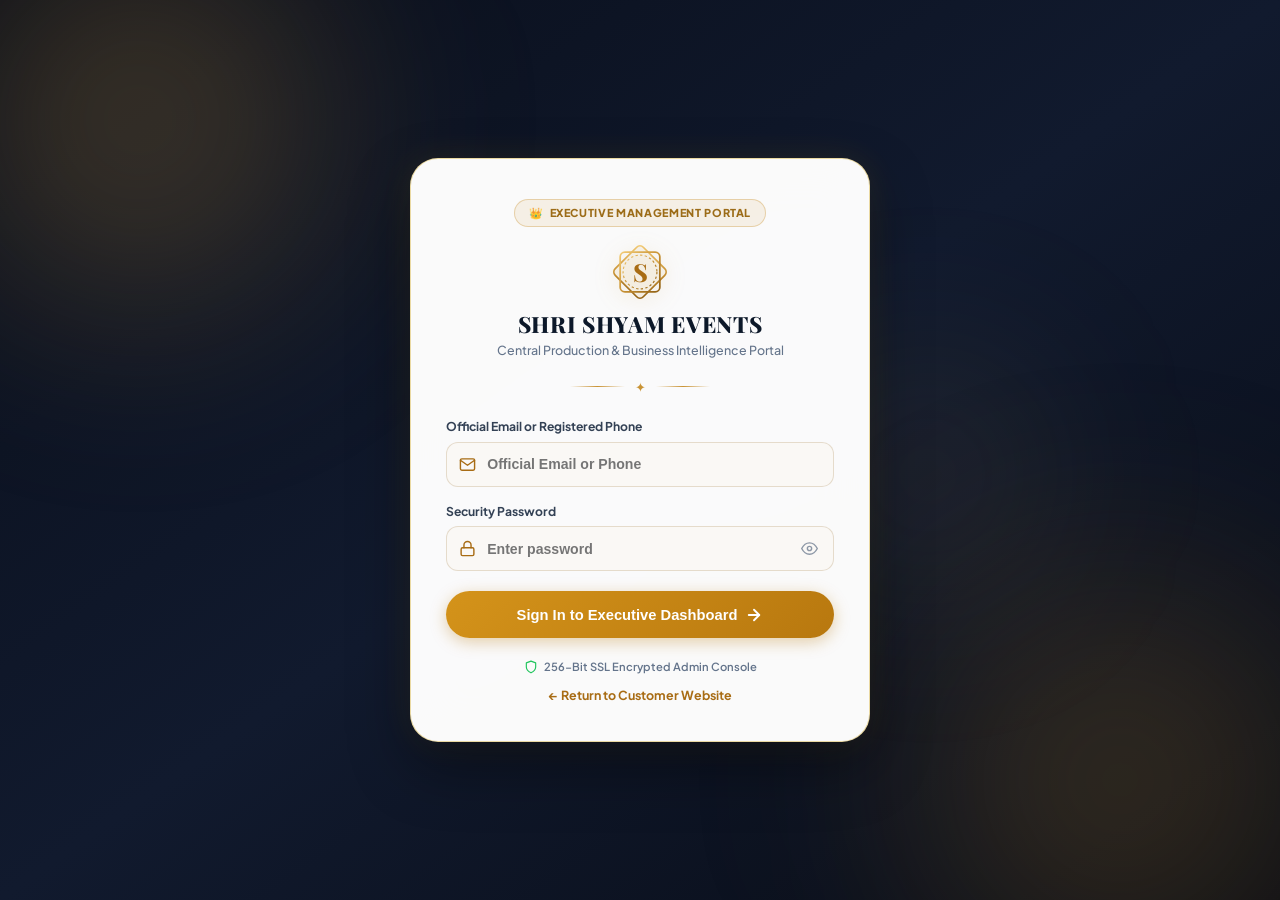
<file: admin/index.html>
<!DOCTYPE html>
<html lang="en">
<head>
  <meta charset="UTF-8">
  <meta name="viewport" content="width=device-width, initial-scale=1.0">
  <title>Redirecting to Shri Shyam Admin Portal...</title>
  <meta http-equiv="refresh" content="0; url=../admin.html">
  <script>
    window.location.replace("../admin.html");
  </script>
  <style>
    body {
      margin: 0;
      min-height: 100vh;
      display: flex;
      align-items: center;
      justify-content: center;
      background: #090d16;
      color: #d4af37;
      font-family: -apple-system, BlinkMacSystemFont, 'Segoe UI', Roboto, sans-serif;
      text-align: center;
    }
    .loader-box {
      background: rgba(255, 255, 255, 0.04);
      border: 1.5px solid rgba(212, 175, 55, 0.3);
      padding: 2rem;
      border-radius: 16px;
      box-shadow: 0 10px 30px rgba(0, 0, 0, 0.5);
    }
    .spinner {
      width: 36px;
      height: 36px;
      border: 3px solid rgba(212, 175, 55, 0.2);
      border-top-color: #d4af37;
      border-radius: 50%;
      animation: spin 0.8s linear infinite;
      margin: 0 auto 1rem;
    }
    @keyframes spin { to { transform: rotate(360deg); } }
    a { color: #fef08a; text-decoration: underline; }
  </style>
</head>
<body>
  <div class="loader-box">
    <div class="spinner"></div>
    <div style="font-weight: 800; font-size: 1.1rem; color: #ffffff;">SHRI SHYAM EVENTS</div>
    <div style="font-size: 0.82rem; margin-top: 4px; color: #d4af37;">Redirecting to Admin Portal...</div>
    <p style="font-size: 0.76rem; color: #94a3b8; margin-top: 10px;">
      If you are not redirected automatically, <a href="../admin.html">click here</a>.
    </p>
  </div>
</body>
</html>
</file>
<file: css/main.css>
/* ==========================================================================
   MAIN DESIGN SYSTEM & THEME TOKENS - EXACT LUXURY MATCH
   VibrantVows & Spark Productions - Premium Event Production
   ========================================================================== */

@import url('https://fonts.googleapis.com/css2?family=Cinzel:wght@500;600;700;800;900&family=Playfair+Display:ital,wght@0,600;0,700;0,800;1,600;1,700;1,800&family=Plus+Jakarta+Sans:wght@300;400;500;600;700;800&display=swap');

:root {
  /* Exact Color Palette from Reference Image */
  --bg-primary: #fcfbf8;
  --bg-secondary: #ffffff;
  --bg-tertiary: #f8f5ee;
  --bg-card: #ffffff;
  --bg-card-glass: rgba(255, 255, 255, 0.95);
  
  /* Luxury Gold Gradients & Accents */
  --gold-primary: #c99335;
  --gold-secondary: #dfad52;
  --gold-dark: #a2721e;
  --gold-gradient: linear-gradient(135deg, #e5b85a 0%, #c99335 50%, #ad761c 100%);
  --gold-gradient-text: linear-gradient(135deg, #d89f36 0%, #b88122 100%);
  --gold-glow: rgba(201, 147, 53, 0.22);
  --gold-border: rgba(201, 147, 53, 0.35);

  /* Deep Royal Navy & Slate for Typography */
  --navy-dark: #111d33;
  --navy-title: #0f1c30;
  --text-primary: #152035;
  --text-secondary: #4a5568;
  --text-muted: #718096;

  /* Accent Colors */
  --coral-accent: #e53e3e;
  --green-accent: #38a169;
  --blue-accent: #3182ce;

  /* Shadows & Borders */
  --border-subtle: #f0ebe1;
  --border-card: #ede5d5;
  --shadow-sm: 0 4px 15px rgba(20, 25, 40, 0.04);
  --shadow-md: 0 8px 25px rgba(20, 25, 40, 0.07);
  --shadow-lg: 0 15px 40px rgba(20, 25, 40, 0.1);
  --shadow-gold: 0 8px 25px rgba(201, 147, 53, 0.3);

  /* Typography */
  --font-serif: 'Playfair Display', Georgia, serif;
  --font-display: 'Cinzel', serif;
  --font-sans: 'Plus Jakarta Sans', -apple-system, BlinkMacSystemFont, sans-serif;

  /* Radii & Transitions */
  --radius-sm: 8px;
  --radius-md: 14px;
  --radius-lg: 24px;
  --radius-pill: 9999px;
  --transition-fast: 0.2s ease;
  --transition-normal: 0.35s ease;
}

*, *::before, *::after {
  box-sizing: border-box;
  margin: 0;
  padding: 0;
}

html {
  scroll-behavior: smooth;
  font-size: 16px;
}

body {
  font-family: var(--font-sans);
  background-color: var(--bg-primary);
  color: var(--text-primary);
  line-height: 1.6;
  min-height: 100vh;
  overflow-x: hidden;
  position: relative;
  background-image: 
    radial-gradient(circle at 5% 10%, rgba(201, 147, 53, 0.03) 0%, transparent 40%),
    radial-gradient(circle at 95% 40%, rgba(201, 147, 53, 0.02) 0%, transparent 40%);
}

/* Custom Scrollbar */
::-webkit-scrollbar {
  width: 10px;
}
::-webkit-scrollbar-track {
  background: var(--bg-tertiary);
}
::-webkit-scrollbar-thumb {
  background: #ded5c2;
  border-radius: var(--radius-pill);
  border: 2px solid var(--bg-primary);
}
::-webkit-scrollbar-thumb:hover {
  background: var(--gold-primary);
}

/* Typography Helpers */
h1, h2, h3, h4, h5, h6 {
  color: var(--navy-title);
  font-family: var(--font-serif);
  font-weight: 700;
  line-height: 1.2;
}

.gold-gradient-text {
  background: var(--gold-gradient-text);
  -webkit-background-clip: text;
  -webkit-text-fill-color: transparent;
  display: inline-block;
}

.script-gold {
  font-family: var(--font-serif);
  font-style: italic;
  font-weight: 700;
  background: var(--gold-gradient-text);
  -webkit-background-clip: text;
  -webkit-text-fill-color: transparent;
  display: inline-block;
}

/* Container */
.container {
  width: 100%;
  max-width: 1340px;
  margin-left: auto;
  margin-right: auto;
  padding-left: 2rem;
  padding-right: 2rem;
}

/* Luxury Buttons */
.btn {
  display: inline-flex;
  align-items: center;
  justify-content: center;
  gap: 0.6rem;
  font-family: var(--font-sans);
  font-weight: 700;
  font-size: 0.95rem;
  padding: 0.8rem 1.8rem;
  border-radius: var(--radius-pill);
  border: none;
  cursor: pointer;
  text-decoration: none;
  transition: all var(--transition-normal);
  white-space: nowrap;
}

.btn-gold {
  background: var(--gold-gradient);
  color: #ffffff;
  box-shadow: 0 4px 18px rgba(201, 147, 53, 0.35);
}
.btn-gold:hover {
  transform: translateY(-2px);
  box-shadow: 0 8px 25px rgba(201, 147, 53, 0.5);
  color: #ffffff;
}

.btn-secondary {
  background: #ffffff;
  color: var(--navy-title);
  border: 1px solid var(--border-card);
  box-shadow: 0 2px 10px rgba(0, 0, 0, 0.04);
}
.btn-secondary:hover {
  background: var(--bg-tertiary);
  border-color: var(--gold-primary);
  color: var(--gold-dark);
  transform: translateY(-2px);
  box-shadow: var(--shadow-md);
}

.btn-outline-gold {
  background: transparent;
  color: var(--gold-dark);
  border: 1.5px solid var(--gold-primary);
}
.btn-outline-gold:hover {
  background: rgba(201, 147, 53, 0.1);
  transform: translateY(-2px);
}

.btn-sm {
  padding: 0.55rem 1.25rem;
  font-size: 0.85rem;
}

.btn-lg {
  padding: 0.95rem 2.2rem;
  font-size: 1.05rem;
}

/* Badge / Chips */
.badge {
  display: inline-flex;
  align-items: center;
  gap: 0.4rem;
  padding: 0.35rem 0.85rem;
  border-radius: var(--radius-pill);
  font-size: 0.75rem;
  font-weight: 700;
  letter-spacing: 0.04em;
  text-transform: uppercase;
}

.badge-gold {
  background: rgba(201, 147, 53, 0.12);
  color: var(--gold-dark);
  border: 1px solid var(--gold-border);
}

/* Floating Mode Switcher Button */
.mode-switcher-fab {
  position: fixed;
  bottom: 24px;
  left: 24px;
  z-index: 999;
  display: flex;
  align-items: center;
  gap: 8px;
  padding: 10px 20px;
  background: #ffffff;
  border: 1.5px solid var(--gold-primary);
  border-radius: var(--radius-pill);
  box-shadow: 0 10px 30px rgba(0, 0, 0, 0.1), 0 0 15px var(--gold-glow);
  color: var(--navy-title);
  font-size: 0.88rem;
  font-weight: 700;
  cursor: pointer;
  transition: all var(--transition-normal);
}
.mode-switcher-fab:hover {
  transform: translateY(-3px) scale(1.03);
  background: var(--gold-gradient);
  color: #ffffff;
}
.mode-switcher-fab svg {
  color: var(--gold-primary);
}
.mode-switcher-fab:hover svg {
  color: #ffffff;
}

/* Toast Notifications */
#toast-container {
  position: fixed;
  top: 24px;
  right: 24px;
  z-index: 10000;
  display: flex;
  flex-direction: column;
  gap: 12px;
  max-width: 380px;
  pointer-events: none;
}

.toast {
  pointer-events: auto;
  display: flex;
  align-items: flex-start;
  gap: 12px;
  padding: 14px 18px;
  background: #ffffff;
  border-radius: var(--radius-md);
  border-left: 4px solid var(--gold-primary);
  border-top: 1px solid var(--border-subtle);
  border-right: 1px solid var(--border-subtle);
  border-bottom: 1px solid var(--border-subtle);
  box-shadow: 0 12px 35px rgba(0, 0, 0, 0.14);
  color: var(--text-primary);
  animation: slideInToast 0.35s cubic-bezier(0.16, 1, 0.3, 1) forwards;
  transition: all var(--transition-fast);
}
.toast.toast-success { border-left-color: #059669; }
.toast.toast-error { border-left-color: #e03144; }
.toast.toast-info { border-left-color: #2563eb; }
.toast.hiding { opacity: 0; transform: translateX(100%); }

@keyframes slideInToast {
  from { opacity: 0; transform: translateX(50px); }
  to { opacity: 1; transform: translateX(0); }
}

/* Modals */
.modal-overlay {
  position: fixed;
  inset: 0;
  background: rgba(15, 23, 42, 0.65);
  backdrop-filter: blur(10px);
  z-index: 9000;
  display: flex;
  align-items: center;
  justify-content: center;
  padding: 1.5rem;
  opacity: 0;
  visibility: hidden;
  transition: all var(--transition-normal);
}
.modal-overlay.active {
  opacity: 1;
  visibility: visible;
}

.modal-content {
  background: #ffffff;
  border: 1px solid var(--gold-border);
  border-radius: var(--radius-lg);
  max-width: 600px;
  width: 100%;
  max-height: 90vh;
  overflow-y: auto;
  padding: 2.2rem;
  box-shadow: 0 25px 60px rgba(0, 0, 0, 0.25);
  position: relative;
  transform: scale(0.95) translateY(20px);
  transition: all var(--transition-normal);
}
.modal-overlay.active .modal-content {
  transform: scale(1) translateY(0);
}

.modal-close-btn {
  position: absolute;
  top: 18px;
  right: 18px;
  background: rgba(0, 0, 0, 0.05);
  border: none;
  color: var(--text-muted);
  width: 36px;
  height: 36px;
  border-radius: var(--radius-pill);
  display: flex;
  align-items: center;
  justify-content: center;
  cursor: pointer;
  transition: all var(--transition-fast);
}
.modal-close-btn:hover {
  background: rgba(0, 0, 0, 0.12);
  color: #000;
}

/* Floating WhatsApp Button */
.whatsapp-float {
  position: fixed;
  bottom: 24px;
  right: 24px;
  z-index: 999;
  background: #25d366;
  color: white;
  width: 56px;
  height: 56px;
  border-radius: var(--radius-pill);
  display: flex;
  align-items: center;
  justify-content: center;
  box-shadow: 0 8px 25px rgba(37, 211, 102, 0.4);
  text-decoration: none;
  transition: all var(--transition-normal);
}
.whatsapp-float:hover {
  transform: scale(1.1) translateY(-3px);
  box-shadow: 0 12px 30px rgba(37, 211, 102, 0.55);
}
.whatsapp-float svg {
  width: 30px;
  height: 30px;
  fill: currentColor;
}
</file>
<file: css/admin.css>
/* ==========================================================================
   ADMIN DASHBOARD STYLES - ROYAL LUXURY THEME
   Shri Shyam Events & Spark Productions - Production & CRM Portal
   ========================================================================== */

.admin-layout {
  display: flex;
  min-height: 100vh;
  background: #fbf9f4;
  color: #1e2638;
}

/* ==========================================================================
   1. ADMIN SIDEBAR
   ========================================================================== */
/* ==========================================================================
   1. ADMIN SIDEBAR (MIDNIGHT OBSIDIAN & GOLD LUXURY THEME)
   ========================================================================== */
.admin-sidebar {
  width: 270px;
  background: linear-gradient(180deg, #090d16 0%, #0e1526 50%, #111a2e 100%);
  border-right: 1.5px solid rgba(212, 175, 55, 0.22);
  display: flex;
  flex-direction: column;
  position: fixed;
  top: 0;
  bottom: 0;
  left: 0;
  z-index: 100;
  box-shadow: 6px 0 30px rgba(0, 0, 0, 0.3);
  transition: transform var(--transition-normal);
}

.admin-sidebar-header {
  height: 72px;
  padding: 0 1.25rem;
  display: flex;
  align-items: center;
  justify-content: space-between;
  border-bottom: 1.5px solid rgba(212, 175, 55, 0.18);
  background: rgba(9, 13, 22, 0.95);
  backdrop-filter: blur(10px);
}

.admin-brand-link {
  display: flex;
  align-items: center;
  gap: 10px;
  text-decoration: none;
}

.admin-brand-icon {
  width: 40px;
  height: 40px;
  border-radius: 50%;
  background: linear-gradient(135deg, #1f180d 0%, #140f06 100%);
  border: 1.5px solid #d4af37;
  display: flex;
  align-items: center;
  justify-content: center;
  color: #f59e0b;
  font-family: var(--font-serif);
  font-size: 1.15rem;
  font-weight: 800;
  box-shadow: 0 0 14px rgba(212, 175, 55, 0.3);
  flex-shrink: 0;
}

.admin-brand-title {
  font-family: var(--font-serif);
  font-size: 1.05rem;
  font-weight: 800;
  color: #ffffff;
  line-height: 1.1;
  letter-spacing: 0.04em;
}

.admin-brand-sub {
  font-size: 0.65rem;
  font-weight: 800;
  color: #d4af37;
  letter-spacing: 0.14em;
  text-transform: uppercase;
  margin-top: 1px;
}

.admin-sidebar-close-btn {
  color: #d4af37 !important;
}

.admin-nav {
  padding: 1.25rem 0.85rem;
  display: flex;
  flex-direction: column;
  gap: 0.4rem;
  flex-grow: 1;
}

.admin-nav-item {
  display: flex;
  align-items: center;
  gap: 12px;
  padding: 10px 14px;
  border-radius: 12px;
  color: #94a3b8;
  text-decoration: none;
  font-weight: 700;
  font-size: 0.88rem;
  transition: all 0.22s cubic-bezier(0.16, 1, 0.3, 1);
  cursor: pointer;
  border: 1px solid transparent;
  position: relative;
}

.admin-nav-item svg {
  width: 18px;
  height: 18px;
  flex-shrink: 0;
  color: #64748b;
  transition: color 0.2s ease, transform 0.2s ease;
}

.admin-nav-item:hover {
  background: rgba(255, 255, 255, 0.06);
  color: #ffffff;
  transform: translateX(3px);
}

.admin-nav-item:hover svg {
  color: #f59e0b;
  transform: scale(1.08);
}

.admin-nav-item.active {
  background: linear-gradient(135deg, rgba(212, 175, 55, 0.22) 0%, rgba(184, 134, 11, 0.08) 100%);
  color: #fef08a;
  border-color: rgba(212, 175, 55, 0.5);
  box-shadow: 0 4px 18px rgba(0, 0, 0, 0.35), inset 0 0 12px rgba(212, 175, 55, 0.08);
  font-weight: 800;
}

.admin-nav-item.active::before {
  content: '';
  position: absolute;
  left: 0;
  top: 8px;
  bottom: 8px;
  width: 3.5px;
  background: linear-gradient(180deg, #d4af37 0%, #b8860b 100%);
  border-radius: 0 4px 4px 0;
  box-shadow: 0 0 8px #d4af37;
}

.admin-nav-item.active svg {
  color: #d4af37;
  filter: drop-shadow(0 0 6px rgba(212, 175, 55, 0.6));
}

.admin-nav-item .badge-count {
  margin-left: auto;
  background: linear-gradient(135deg, #ef4444 0%, #dc2626 100%);
  color: #ffffff;
  font-size: 0.7rem;
  font-weight: 800;
  padding: 1px 7px;
  border-radius: 999px;
  box-shadow: 0 0 8px rgba(239, 68, 68, 0.5);
}

.admin-sidebar-footer {
  padding: 1rem 1.1rem;
  border-top: 1.5px solid rgba(212, 175, 55, 0.18);
  background: rgba(9, 13, 22, 0.95);
  backdrop-filter: blur(10px);
}

.admin-user-card {
  display: flex;
  align-items: center;
  gap: 10px;
  background: rgba(255, 255, 255, 0.04);
  border: 1px solid rgba(255, 255, 255, 0.08);
  border-radius: 12px;
  padding: 8px 10px;
  transition: all 0.2s ease;
}

.admin-user-card:hover {
  background: rgba(255, 255, 255, 0.08);
  border-color: rgba(212, 175, 55, 0.4);
}

.admin-avatar {
  width: 36px;
  height: 36px;
  border-radius: 50%;
  background: linear-gradient(135deg, #d3a046 0%, #be842c 50%, #a46d1b 100%);
  color: #ffffff;
  font-weight: 800;
  display: flex;
  align-items: center;
  justify-content: center;
  font-size: 0.85rem;
  box-shadow: 0 0 10px rgba(212, 175, 55, 0.35);
  border: 1.5px solid #d4af37;
  flex-shrink: 0;
}

.admin-user-info {
  display: flex;
  flex-direction: column;
  overflow: hidden;
}

.admin-user-name {
  font-size: 0.86rem;
  font-weight: 800;
  color: #ffffff;
  white-space: nowrap;
  text-overflow: ellipsis;
  overflow: hidden;
}

.admin-user-role {
  font-size: 0.7rem;
  color: #d4af37;
  font-weight: 700;
  display: flex;
  align-items: center;
  gap: 4px;
}

.admin-user-role::before {
  content: '';
  width: 5px;
  height: 5px;
  border-radius: 50%;
  background: #10b981;
  box-shadow: 0 0 6px #10b981;
  display: inline-block;
}

.admin-sidebar-footer .btn-secondary {
  background: rgba(255, 255, 255, 0.06) !important;
  color: #e2e8f0 !important;
  border: 1px solid rgba(255, 255, 255, 0.12) !important;
}

.admin-sidebar-footer .btn-secondary:hover {
  background: rgba(212, 175, 55, 0.2) !important;
  color: #fef08a !important;
  border-color: rgba(212, 175, 55, 0.5) !important;
}

.admin-sidebar-footer #admin-logout-btn {
  background: rgba(239, 68, 68, 0.1) !important;
  color: #f87171 !important;
  border-color: rgba(239, 68, 68, 0.3) !important;
}

.admin-sidebar-footer #admin-logout-btn:hover {
  background: #ef4444 !important;
  color: #ffffff !important;
  border-color: #ef4444 !important;
}

/* ==========================================================================
   2. ADMIN TOPBAR & MAIN CONTENT
   ========================================================================== */
.admin-main {
  margin-left: 270px;
  flex-grow: 1;
  display: flex;
  flex-direction: column;
  min-height: 100vh;
  background: #fbf9f4;
}

.admin-topbar {
  height: 72px;
  padding: 0 2rem;
  background: rgba(255, 255, 255, 0.95);
  backdrop-filter: blur(20px);
  -webkit-backdrop-filter: blur(20px);
  border-bottom: 1.5px solid rgba(228, 218, 202, 0.85);
  display: flex;
  align-items: center;
  justify-content: space-between;
  position: sticky;
  top: 0;
  z-index: 90;
  box-shadow: 0 4px 20px rgba(180, 140, 90, 0.05);
}

.admin-topbar-title-wrap {
  display: flex;
  flex-direction: column;
  gap: 2px;
}

.admin-topbar-title {
  font-family: var(--font-serif);
  font-size: 1.35rem;
  font-weight: 800;
  color: #1e2638;
  letter-spacing: -0.015em;
  margin: 0;
}

.admin-topbar-subtitle {
  font-size: 0.76rem;
  color: #64748b;
  display: flex;
  align-items: center;
  gap: 8px;
  font-weight: 600;
}

.admin-live-pulse {
  display: inline-flex;
  align-items: center;
  gap: 5px;
  font-size: 0.7rem;
  font-weight: 800;
  color: #047857;
  background: #ecfdf5;
  border: 1.2px solid #a7f3d0;
  padding: 2px 8px;
  border-radius: 999px;
  box-shadow: 0 1px 4px rgba(16, 185, 129, 0.12);
}

.admin-live-pulse::before {
  content: '';
  width: 6px;
  height: 6px;
  border-radius: 50%;
  background: #10b981;
  box-shadow: 0 0 6px #10b981;
  animation: livePulseAnim 1.8s infinite;
}

@keyframes livePulseAnim {
  0% { transform: scale(0.95); opacity: 0.8; }
  50% { transform: scale(1.3); opacity: 1; }
  100% { transform: scale(0.95); opacity: 0.8; }
}

.admin-topbar-actions {
  display: flex;
  align-items: center;
  gap: 10px;
}

.topbar-role-pill {
  font-size: 0.74rem;
  font-weight: 800;
  color: #8c6016;
  background: #fdfbf7;
  border: 1.2px solid rgba(212, 175, 55, 0.4);
  padding: 5px 12px;
  border-radius: 999px;
  box-shadow: 0 1px 4px rgba(212, 175, 55, 0.12);
  display: inline-flex;
  align-items: center;
  gap: 5px;
}

.btn-back-site {
  display: inline-flex;
  align-items: center;
  gap: 6px;
  padding: 6px 14px;
  border-radius: 999px;
  font-size: 0.78rem;
  font-weight: 800;
  text-decoration: none;
  background: #ffffff;
  border: 1.2px solid rgba(212, 175, 55, 0.5);
  color: #8c6016;
  box-shadow: 0 2px 8px rgba(212, 175, 55, 0.12);
  transition: all 0.22s cubic-bezier(0.16, 1, 0.3, 1);
}

.btn-back-site:hover {
  background: linear-gradient(135deg, #d4af37 0%, #b8860b 100%);
  color: #ffffff;
  border-color: #b8860b;
  transform: translateY(-1px);
  box-shadow: 0 4px 14px rgba(212, 175, 55, 0.3);
}

.admin-content-body {
  padding: 1.2rem 2rem 1.6rem;
  flex-grow: 1;
}

/* ==========================================================================
   3. STAT KPI CARDS (BALANCED LUXURY HORIZONTAL CAPSULES)
   ========================================================================== */
.stats-grid {
  display: grid;
  grid-template-columns: repeat(4, minmax(0, 1fr));
  gap: 1.1rem;
  margin-bottom: 1.35rem;
  width: 100%;
}

.stat-card {
  border-radius: 15px;
  padding: 0.9rem 1.25rem;
  display: flex;
  flex-direction: row;
  align-items: center;
  gap: 14px;
  height: 84px;
  transition: all 0.25s cubic-bezier(0.16, 1, 0.3, 1);
  position: relative;
  overflow: hidden;
  border: 1.5px solid transparent;
  min-width: 0;
}

.stat-card::before {
  content: '';
  position: absolute;
  top: 0;
  left: 0;
  bottom: 0;
  width: 4px;
  opacity: 0.9;
  transition: width 0.25s ease;
}

.stat-card:hover {
  transform: translateY(-3px);
}

.stat-card:hover::before {
  width: 6px;
}

/* Card 1: Royal Blue Inquiries */
.stat-card.card-blue {
  background: linear-gradient(145deg, #ffffff 0%, #f4f8ff 100%);
  border-color: rgba(191, 219, 254, 0.85);
  box-shadow: 0 4px 16px rgba(37, 99, 235, 0.05);
}
.stat-card.card-blue::before {
  background: linear-gradient(180deg, #3b82f6 0%, #2563eb 100%);
}
.stat-card.card-blue:hover {
  border-color: #60a5fa;
  box-shadow: 0 8px 22px rgba(37, 99, 235, 0.12);
}

/* Card 2: Warm Amber Fire / Leads */
.stat-card.card-gold {
  background: linear-gradient(145deg, #ffffff 0%, #fffdf5 100%);
  border-color: rgba(254, 215, 170, 0.85);
  box-shadow: 0 4px 16px rgba(245, 158, 11, 0.05);
}
.stat-card.card-gold::before {
  background: linear-gradient(180deg, #f59e0b 0%, #d97706 100%);
}
.stat-card.card-gold:hover {
  border-color: #fbbf24;
  box-shadow: 0 8px 22px rgba(245, 158, 11, 0.12);
}

/* Card 3: Emerald Confirmed Bookings */
.stat-card.card-green {
  background: linear-gradient(145deg, #ffffff 0%, #f3fcf8 100%);
  border-color: rgba(167, 243, 208, 0.85);
  box-shadow: 0 4px 16px rgba(5, 150, 105, 0.05);
}
.stat-card.card-green::before {
  background: linear-gradient(180deg, #10b981 0%, #059669 100%);
}
.stat-card.card-green:hover {
  border-color: #34d399;
  box-shadow: 0 8px 22px rgba(5, 150, 105, 0.12);
}

/* Card 4: Purple Portfolio CMS */
.stat-card.card-purple {
  background: linear-gradient(145deg, #ffffff 0%, #fbf7ff 100%);
  border-color: rgba(233, 213, 255, 0.85);
  box-shadow: 0 4px 16px rgba(147, 51, 234, 0.05);
}
.stat-card.card-purple::before {
  background: linear-gradient(180deg, #a855f7 0%, #7e22ce 100%);
}
.stat-card.card-purple:hover {
  border-color: #c084fc;
  box-shadow: 0 8px 22px rgba(147, 51, 234, 0.12);
}

/* Stat Card Icon */
.stat-card-icon {
  width: 48px;
  height: 48px;
  border-radius: 14px;
  display: flex;
  align-items: center;
  justify-content: center;
  flex-shrink: 0;
  transition: transform 0.25s ease;
}

.stat-card:hover .stat-card-icon {
  transform: scale(1.08);
}

.stat-card-icon.blue {
  background: linear-gradient(135deg, #eff6ff 0%, #dbeafe 100%);
  color: #1d4ed8;
  border: 1px solid #bfdbfe;
  box-shadow: 0 3px 8px rgba(37, 99, 235, 0.1);
}

.stat-card-icon.gold {
  background: linear-gradient(135deg, #fefce8 0%, #fef08a 100%);
  color: #b45309;
  border: 1px solid #fde047;
  box-shadow: 0 3px 8px rgba(245, 158, 11, 0.1);
}

.stat-card-icon.green {
  background: linear-gradient(135deg, #ecfdf5 0%, #d1fae5 100%);
  color: #047857;
  border: 1px solid #a7f3d0;
  box-shadow: 0 3px 8px rgba(5, 150, 105, 0.1);
}

.stat-card-icon.purple {
  background: linear-gradient(135deg, #faf5ff 0%, #f3e8ff 100%);
  color: #7e22ce;
  border: 1px solid #e9d5ff;
  box-shadow: 0 3px 8px rgba(147, 51, 234, 0.1);
}

.stat-card-icon svg {
  width: 24px;
  height: 24px;
}

/* Stat Card Content (Number + Label) */
.stat-card-content {
  display: flex;
  flex-direction: column;
  justify-content: center;
  flex-grow: 1;
  min-width: 0;
}

.stat-card-value {
  font-family: 'Plus Jakarta Sans', -apple-system, BlinkMacSystemFont, sans-serif;
  font-size: 2rem;
  font-weight: 900;
  line-height: 1;
  letter-spacing: -0.02em;
}

.stat-card.card-blue .stat-card-value { color: #1e3a8a; }
.stat-card.card-gold .stat-card-value { color: #b45309; }
.stat-card.card-green .stat-card-value { color: #047857; }
.stat-card.card-purple .stat-card-value { color: #581c87; }

.stat-card-label {
  font-size: 0.8rem;
  color: #55657a;
  font-weight: 700;
  margin-top: 4px;
  letter-spacing: 0.03em;
  text-transform: uppercase;
  white-space: nowrap;
  overflow: hidden;
  text-overflow: ellipsis;
}

/* Trend Pill Badges */
.stat-trend-pill {
  display: inline-flex;
  align-items: center;
  gap: 5px;
  font-size: 0.76rem;
  font-weight: 800;
  padding: 4px 10px;
  border-radius: 999px;
  letter-spacing: 0.02em;
  flex-shrink: 0;
  margin-left: auto;
}

.stat-trend-pill.blue {
  background: #eff6ff;
  color: #1d4ed8;
  border: 1px solid #bfdbfe;
}

.stat-trend-pill.gold {
  background: #fffbeb;
  color: #b45309;
  border: 1px solid #fde68a;
}

.stat-trend-pill.green {
  background: #ecfdf5;
  color: #047857;
  border: 1px solid #a7f3d0;
}

.stat-trend-pill.purple {
  background: #faf5ff;
  color: #7e22ce;
  border: 1px solid #e9d5ff;
}

/* ==========================================================================
   4. DASHBOARD 2-COLUMN PANELS & TABLES
   ========================================================================== */
.dashboard-grid-2col {
  display: grid;
  grid-template-columns: minmax(0, 1.55fr) minmax(0, 1fr);
  gap: 1.35rem;
  width: 100%;
  max-width: 100%;
  align-items: stretch;
}

.panel-card {
  background: #ffffff;
  border: 1.5px solid rgba(225, 208, 185, 0.85);
  border-radius: 18px;
  padding: 1.4rem 1.6rem;
  box-shadow: 0 4px 20px rgba(180, 140, 90, 0.05);
  transition: all 0.25s ease;
  min-width: 0;
  display: flex;
  flex-direction: column;
  min-height: 480px;
}

.panel-header {
  display: flex;
  align-items: center;
  justify-content: space-between;
  margin-bottom: 1.1rem;
  padding-bottom: 0.85rem;
  border-bottom: 1.5px solid rgba(230, 214, 192, 0.6);
}

.panel-title {
  font-family: var(--font-serif);
  font-size: 1.18rem;
  font-weight: 800;
  color: #1e2638;
  display: flex;
  align-items: center;
  gap: 8px;
  white-space: nowrap;
}

/* Luxury Data Table Container (100% Width Fit - Absolutely Zero Scroll) */
.data-table-container {
  width: 100%;
  max-width: 100%;
  overflow: hidden;
  border: 1.5px solid rgba(230, 214, 192, 0.7);
  border-radius: 14px;
  background: #ffffff;
  flex-grow: 1;
}

.data-table {
  width: 100%;
  border-collapse: collapse;
  text-align: left;
  font-size: 0.84rem;
  table-layout: fixed;
}

.data-table th {
  background: linear-gradient(180deg, #fdfbf8 0%, #f6f1e5 100%);
  padding: 12px 10px;
  color: #8c6016;
  font-weight: 800;
  text-transform: uppercase;
  font-size: 0.72rem;
  letter-spacing: 0.05em;
  border-bottom: 1.5px solid rgba(212, 175, 55, 0.4);
}

.data-table th:nth-child(1),
.data-table td:nth-child(1) {
  width: 28%;
}

.data-table th:nth-child(2),
.data-table td:nth-child(2) {
  width: 24%;
}

.data-table th:nth-child(3),
.data-table td:nth-child(3) {
  width: 18%;
}

.data-table th:nth-child(4),
.data-table td:nth-child(4) {
  width: 14%;
}

.data-table th:nth-child(5),
.data-table td:nth-child(5) {
  width: 16%;
  text-align: right;
}

.data-table td {
  padding: 14px 10px;
  border-bottom: 1px solid rgba(230, 214, 192, 0.4);
  color: #475569;
  vertical-align: middle;
}

.data-table td .phone-subline {
  white-space: nowrap;
}

.data-table tr:last-child td {
  border-bottom: none;
}

.data-table tr {
  transition: all 0.2s ease;
}

.data-table tr:hover td {
  background: linear-gradient(90deg, #fcfaf4 0%, #ffffff 100%);
}

/* Status Badges */
.badge-status-new,
.badge-status-contacted,
.badge-status-booked,
.badge-status-closed {
  display: inline-flex;
  align-items: center;
  gap: 4px;
  padding: 2px 8px;
  border-radius: 999px;
  font-size: 0.72rem;
  font-weight: 800;
  white-space: nowrap;
}

.badge-status-new {
  background: #eff6ff;
  color: #1d4ed8;
  border: 1px solid #bfdbfe;
}
.badge-status-new::before {
  content: '';
  width: 5px;
  height: 5px;
  border-radius: 50%;
  background: #2563eb;
  box-shadow: 0 0 4px rgba(37, 99, 235, 0.5);
}

.badge-status-contacted {
  background: #fffbeb;
  color: #b45309;
  border: 1px solid #fde68a;
}
.badge-status-contacted::before {
  content: '';
  width: 5px;
  height: 5px;
  border-radius: 50%;
  background: #f59e0b;
  box-shadow: 0 0 4px rgba(245, 158, 11, 0.5);
}

.badge-status-booked {
  background: #ecfdf5;
  color: #047857;
  border: 1px solid #a7f3d0;
}
.badge-status-booked::before {
  content: '';
  width: 5px;
  height: 5px;
  border-radius: 50%;
  background: #10b981;
  box-shadow: 0 0 4px rgba(16, 185, 129, 0.5);
}

.badge-status-closed {
  background: #f1f5f9;
  color: #475569;
  border: 1px solid #cbd5e1;
}
.badge-status-closed::before {
  content: '';
  width: 5px;
  height: 5px;
  border-radius: 50%;
  background: #94a3b8;
}

/* Manage Button in Table */
.btn-table-manage {
  display: inline-flex;
  align-items: center;
  gap: 3px;
  padding: 4px 10px;
  border-radius: 18px;
  font-size: 0.74rem;
  font-weight: 800;
  text-decoration: none;
  background: #ffffff;
  border: 1.5px solid rgba(212, 175, 55, 0.6);
  color: #8c6016;
  cursor: pointer;
  white-space: nowrap;
  transition: all 0.2s ease;
  box-shadow: 0 2px 5px rgba(180, 140, 90, 0.05);
}

.btn-table-manage:hover {
  background: linear-gradient(135deg, #d3a046 0%, #be842c 100%);
  color: #ffffff;
  border-color: #be842c;
  transform: translateY(-1px);
  box-shadow: 0 3px 8px rgba(190, 132, 44, 0.22);
}

/* ==========================================================================
   EXECUTIVE INQUIRY CARDS GRID (LAPTOP & MOBILE ULTRA-COMPACT DESIGN)
   ========================================================================== */
#all-inquiries-container {
  max-height: calc(100vh - 190px);
  overflow-y: auto;
  overflow-x: hidden;
  padding: 2px 6px 1rem 2px;
  scrollbar-width: thin;
  scrollbar-color: rgba(212, 175, 55, 0.45) transparent;
}

#all-inquiries-container::-webkit-scrollbar {
  width: 5px;
}

#all-inquiries-container::-webkit-scrollbar-track {
  background: rgba(212, 175, 55, 0.03);
  border-radius: 999px;
}

#all-inquiries-container::-webkit-scrollbar-thumb {
  background: linear-gradient(180deg, #d4af37 0%, #b8860b 100%);
  border-radius: 999px;
}

#all-inquiries-container::-webkit-scrollbar-thumb:hover {
  background: #9c7128;
}

.inquiries-cards-grid {
  display: grid;
  grid-template-columns: repeat(auto-fill, minmax(360px, 1fr));
  gap: 1rem;
}

.inquiry-card {
  background: #ffffff;
  border: 1.4px solid rgba(228, 218, 202, 0.85);
  border-radius: 16px;
  padding: 1.1rem 1.2rem;
  box-shadow: 0 4px 16px rgba(15, 22, 36, 0.04);
  display: flex;
  flex-direction: column;
  gap: 0.75rem;
  transition: all 0.25s cubic-bezier(0.16, 1, 0.3, 1);
  position: relative;
  overflow: hidden;
}

.inquiry-card::before {
  content: '';
  position: absolute;
  top: 0;
  left: 0;
  right: 0;
  height: 3.5px;
  background: linear-gradient(90deg, #d4af37, #b8860b);
  opacity: 0.85;
  transition: opacity 0.2s ease;
}

.inquiry-card:hover {
  transform: translateY(-2px);
  box-shadow: 0 10px 26px rgba(180, 140, 90, 0.12);
  border-color: rgba(212, 175, 55, 0.55);
}

.inquiry-card-header {
  display: flex;
  align-items: center;
  justify-content: space-between;
  gap: 8px;
}

.inquiry-id-badge {
  font-family: monospace;
  font-weight: 800;
  color: #8c6016;
  background: #fdfbf7;
  border: 1.2px solid rgba(212, 175, 55, 0.35);
  padding: 3px 8px;
  border-radius: 6px;
  font-size: 0.78rem;
  letter-spacing: 0.5px;
}

/* Custom Executive Status Dropdown Pill & Floating Menu */
.custom-status-pill-wrap {
  position: relative;
  display: inline-block;
}

.custom-status-badge {
  display: inline-flex;
  align-items: center;
  gap: 7px;
  padding: 5px 12px;
  border-radius: 999px;
  font-size: 0.76rem;
  font-weight: 800;
  cursor: pointer;
  border: 1.5px solid transparent;
  background: #ffffff;
  transition: all 0.2s cubic-bezier(0.16, 1, 0.3, 1);
  box-shadow: 0 2px 6px rgba(15, 22, 36, 0.04);
}

.custom-status-badge:hover {
  transform: translateY(-1px);
  box-shadow: 0 4px 12px rgba(15, 22, 36, 0.08);
}

.custom-status-badge .status-dot {
  width: 7px;
  height: 7px;
  border-radius: 50%;
  flex-shrink: 0;
}

.custom-status-badge .status-chevron {
  opacity: 0.7;
  transition: transform 0.2s ease;
}

/* Badge Color Themes */
.custom-status-badge.status-New {
  background: #eff6ff !important;
  color: #1d4ed8 !important;
  border-color: #bfdbfe !important;
}
.custom-status-badge.status-New .status-dot {
  background: #2563eb;
  box-shadow: 0 0 6px rgba(37, 99, 235, 0.6);
}

.custom-status-badge.status-Contacted {
  background: #fffbeb !important;
  color: #b45309 !important;
  border-color: #fde68a !important;
}
.custom-status-badge.status-Contacted .status-dot {
  background: #f59e0b;
  box-shadow: 0 0 6px rgba(245, 158, 11, 0.6);
}

.custom-status-badge.status-Booked {
  background: #f0fdf4 !important;
  color: #15803d !important;
  border-color: #bbf7d0 !important;
}
.custom-status-badge.status-Booked .status-dot {
  background: #16a34a;
  box-shadow: 0 0 6px rgba(22, 163, 74, 0.6);
}

.custom-status-badge.status-Closed {
  background: #f8fafc !important;
  color: #475569 !important;
  border-color: #cbd5e1 !important;
}
.custom-status-badge.status-Closed .status-dot {
  background: #64748b;
  box-shadow: 0 0 4px rgba(100, 116, 139, 0.5);
}

/* Floating Status Menu Popup */
.custom-status-menu {
  display: none;
  position: absolute;
  top: calc(100% + 6px);
  right: 0;
  background: #ffffff;
  border: 1.5px solid rgba(212, 175, 55, 0.35);
  border-radius: 16px;
  padding: 6px;
  min-width: 190px;
  box-shadow: 0 10px 30px rgba(15, 22, 36, 0.15), 0 0 1px rgba(212, 175, 55, 0.5);
  z-index: 100;
  backdrop-filter: blur(8px);
  animation: statusMenuPop 0.18s cubic-bezier(0.16, 1, 0.3, 1) forwards;
}

.custom-status-menu.show {
  display: flex;
  flex-direction: column;
  gap: 3px;
}

@keyframes statusMenuPop {
  from {
    opacity: 0;
    transform: translateY(-6px) scale(0.96);
  }
  to {
    opacity: 1;
    transform: translateY(0) scale(1);
  }
}

.status-menu-item {
  display: flex;
  align-items: center;
  gap: 8px;
  padding: 8px 12px;
  border-radius: 10px;
  font-size: 0.78rem;
  font-weight: 800;
  cursor: pointer;
  transition: all 0.18s ease;
  user-select: none;
}

.status-menu-item .status-dot {
  width: 7px;
  height: 7px;
  border-radius: 50%;
}

.status-menu-item .status-check {
  margin-left: auto;
  font-size: 0.85rem;
  font-weight: 900;
}

/* Individual Item Color Styling */
.status-menu-item.item-new {
  color: #1d4ed8;
}
.status-menu-item.item-new .status-dot { background: #2563eb; }
.status-menu-item.item-new:hover {
  background: #eff6ff;
}

.status-menu-item.item-contacted {
  color: #b45309;
}
.status-menu-item.item-contacted .status-dot { background: #f59e0b; }
.status-menu-item.item-contacted:hover {
  background: #fffbeb;
}

.status-menu-item.item-booked {
  color: #15803d;
}
.status-menu-item.item-booked .status-dot { background: #16a34a; }
.status-menu-item.item-booked:hover {
  background: #f0fdf4;
}

.status-menu-item.item-closed {
  color: #475569;
}
.status-menu-item.item-closed .status-dot { background: #64748b; }
.status-menu-item.item-closed:hover {
  background: #f8fafc;
}

.status-menu-item.selected {
  background: rgba(212, 175, 55, 0.12) !important;
  border: 1px solid rgba(212, 175, 55, 0.4);
}

.inquiry-card-body {
  display: flex;
  flex-direction: column;
  gap: 0.65rem;
}

.inquiry-customer-row {
  display: flex;
  align-items: center;
  gap: 10px;
}

.inquiry-avatar {
  width: 38px;
  height: 38px;
  border-radius: 50%;
  background: linear-gradient(135deg, #fdfbf7 0%, #faecd4 100%);
  border: 1.5px solid #d4af37;
  color: #8c6016;
  display: flex;
  align-items: center;
  justify-content: center;
  font-weight: 800;
  font-size: 0.84rem;
  flex-shrink: 0;
  box-shadow: 0 2px 6px rgba(212, 175, 55, 0.15);
}

.inquiry-customer-meta {
  min-width: 0;
}

.inquiry-name {
  font-weight: 800;
  color: #1e2638;
  font-size: 0.98rem;
  line-height: 1.25;
}

.inquiry-email {
  font-size: 0.76rem;
  color: #64748b;
  margin-top: 2px;
  word-break: break-all;
}

.inquiry-contact-strip {
  display: flex;
  align-items: center;
  justify-content: space-between;
  gap: 8px;
  background: #faf8f5;
  padding: 6px 12px;
  border-radius: 10px;
  border: 1px solid rgba(228, 218, 202, 0.6);
}

.inquiry-phone {
  display: flex;
  align-items: center;
  gap: 6px;
  font-weight: 800;
  font-size: 0.86rem;
  color: #1e2638;
}

.btn-inquiry-whatsapp {
  display: inline-flex;
  align-items: center;
  gap: 5px;
  background: #f0fdf4;
  color: #15803d;
  border: 1px solid #bbf7d0;
  padding: 3px 10px;
  border-radius: 999px;
  font-size: 0.74rem;
  font-weight: 700;
  text-decoration: none;
  transition: all 0.2s ease;
}

.btn-inquiry-whatsapp:hover {
  background: #22c55e;
  color: #ffffff;
  border-color: #22c55e;
  transform: translateY(-1px);
  box-shadow: 0 3px 8px rgba(34, 197, 94, 0.22);
}

.inquiry-service-box {
  background: #fdfbf7;
  border: 1.2px solid rgba(212, 175, 55, 0.24);
  border-radius: 10px;
  padding: 8px 12px;
  display: flex;
  flex-direction: column;
  gap: 5px;
}

.inquiry-service-title {
  font-size: 0.88rem;
  font-weight: 800;
  color: #8c6016;
}

.inquiry-service-pills {
  display: flex;
  flex-wrap: wrap;
  align-items: center;
  gap: 5px;
}

.inq-pill {
  display: inline-flex;
  align-items: center;
  gap: 4px;
  background: #ffffff;
  border: 1px solid rgba(228, 218, 202, 0.75);
  padding: 3px 8px;
  border-radius: 6px;
  font-size: 0.72rem;
  font-weight: 700;
  color: #475569;
}

.inq-date-pill {
  color: #1e2638;
  font-weight: 800;
  background: #fefce8;
  border-color: #fef08a;
}

.inquiry-card-footer {
  display: flex;
  align-items: center;
  gap: 8px;
  border-top: 1px dashed rgba(228, 218, 202, 0.75);
  padding-top: 8px;
  margin-top: auto;
}

.inquiry-card-footer .btn {
  padding: 6px 12px !important;
  font-size: 0.78rem !important;
  border-radius: 8px !important;
}

/* Event Booking List Items (Clean Plain Seamless Rows - No Box-in-Box) */
.booking-list-item {
  display: flex;
  align-items: center;
  justify-content: space-between;
  padding: 9px 4px;
  background: transparent;
  border-bottom: 1px solid rgba(230, 214, 192, 0.45);
  margin-bottom: 0;
  transition: all 0.2s ease;
}

.booking-list-item:last-child {
  border-bottom: none;
}

.booking-list-item:hover {
  background: rgba(212, 175, 55, 0.04);
  padding-left: 8px;
  padding-right: 8px;
  border-radius: 6px;
}

.booking-date-pill {
  display: inline-flex;
  align-items: center;
  gap: 4px;
  padding: 2px 7px;
  border-radius: 6px;
  background: #fefce8;
  border: 1px solid #fde047;
  color: #854d0e;
  font-size: 0.72rem;
  font-weight: 800;
  white-space: nowrap;
}

.booking-amount {
  font-family: var(--font-serif);
  font-size: 0.96rem;
  font-weight: 800;
  color: #059669;
  margin-top: 2px;
  white-space: nowrap;
}

/* ==========================================================================
   5. INQUIRIES CRM & FILTER BAR
   ========================================================================== */
.inquiry-filter-bar {
  display: flex;
  align-items: center;
  justify-content: space-between;
  gap: 1rem;
  margin-bottom: 1.6rem;
  flex-wrap: wrap;
}

.inquiry-filter-pill {
  padding: 8px 18px;
  border-radius: 24px;
  border: 1.5px solid rgba(230, 214, 192, 0.85);
  background: #ffffff;
  color: #55657a;
  font-size: 0.84rem;
  font-weight: 700;
  cursor: pointer;
  transition: all 0.25s ease;
}

.inquiry-filter-pill:hover {
  border-color: #c59846;
  color: #8c6016;
}

.inquiry-filter-pill.active {
  background: linear-gradient(135deg, #d3a046 0%, #be842c 100%);
  color: #ffffff;
  border-color: #be842c;
  box-shadow: 0 4px 12px rgba(190, 132, 44, 0.25);
}

.search-input-wrap {
  position: relative;
  min-width: 300px;
}

.search-input-wrap input {
  width: 100%;
  padding: 10px 18px 10px 42px;
  background: #ffffff;
  border: 1.5px solid rgba(230, 214, 192, 0.85);
  border-radius: 24px;
  color: #1e2638;
  font-size: 0.88rem;
  outline: none;
  box-shadow: 0 3px 10px rgba(180, 140, 90, 0.03);
  transition: all 0.25s ease;
}

.search-input-wrap input:focus {
  border-color: #c59846;
  box-shadow: 0 4px 14px rgba(197, 152, 70, 0.15);
}

.search-icon {
  position: absolute;
  left: 16px;
  top: 50%;
  transform: translateY(-50%);
  color: #9c7128;
}

/* ==========================================================================
   6. MEDIA MANAGER CMS GRID
   ========================================================================== */
.media-manager-toolbar {
  display: flex;
  align-items: center;
  justify-content: space-between;
  margin-bottom: 2rem;
  gap: 1rem;
  flex-wrap: wrap;
}

.media-grid-admin {
  display: grid;
  grid-template-columns: repeat(auto-fill, minmax(290px, 1fr));
  gap: 1.6rem;
}

.media-card-admin {
  background: #ffffff;
  border: 1.5px solid rgba(230, 214, 192, 0.85);
  border-radius: 18px;
  overflow: hidden;
  display: flex;
  flex-direction: column;
  box-shadow: 0 4px 16px rgba(180, 140, 90, 0.04);
  transition: all 0.3s cubic-bezier(0.16, 1, 0.3, 1);
}

.media-card-admin:hover {
  border-color: #c59846;
  transform: translateY(-4px);
  box-shadow: 0 10px 28px rgba(180, 140, 90, 0.12);
}

.media-card-img-wrap {
  position: relative;
  aspect-ratio: 16 / 10;
  overflow: hidden;
  background: #f1ebd8;
}

.media-card-img-wrap img {
  width: 100%;
  height: 100%;
  object-fit: cover;
  transition: transform 0.4s ease;
}

.media-card-admin:hover .media-card-img-wrap img {
  transform: scale(1.04);
}

.media-card-top-badges {
  position: absolute;
  top: 8px;
  left: 8px;
  right: 8px;
  display: flex;
  align-items: center;
  justify-content: space-between;
  gap: 6px;
  pointer-events: none;
}

.media-cat-badge {
  background: rgba(255, 255, 255, 0.94);
  backdrop-filter: blur(8px);
  -webkit-backdrop-filter: blur(8px);
  color: #8c6016;
  border: 1px solid rgba(212, 175, 55, 0.45);
  font-size: 0.7rem;
  font-weight: 800;
  padding: 3px 8px;
  border-radius: 6px;
  box-shadow: 0 2px 6px rgba(0, 0, 0, 0.12);
  max-width: 58%;
  overflow: hidden;
  text-overflow: ellipsis;
  white-space: nowrap;
}

.media-featured-badge {
  background: linear-gradient(135deg, #f59e0b 0%, #d97706 100%);
  color: #ffffff;
  font-size: 0.68rem;
  font-weight: 800;
  padding: 3px 8px;
  border-radius: 6px;
  box-shadow: 0 2px 8px rgba(217, 119, 6, 0.35);
  white-space: nowrap;
  margin-left: auto;
}

.media-card-admin-body {
  padding: 1.15rem;
  display: flex;
  flex-direction: column;
  gap: 0.5rem;
  flex-grow: 1;
}

.media-card-title {
  font-family: var(--font-serif);
  font-weight: 800;
  font-size: 1.02rem;
  color: #1e2638;
  line-height: 1.25;
}

.media-card-meta {
  font-size: 0.8rem;
  color: #637083;
  line-height: 1.4;
}

.media-card-tags-wrap {
  display: flex;
  gap: 4px;
  flex-wrap: wrap;
  margin-top: 2px;
}

.media-tag-pill {
  font-size: 0.66rem;
  font-weight: 700;
  color: #475569;
  background: #f1f5f9;
  border: 1px solid #e2e8f0;
  padding: 2px 6px;
  border-radius: 4px;
  text-transform: uppercase;
  letter-spacing: 0.3px;
}

.media-card-admin-actions {
  display: flex;
  align-items: center;
  justify-content: space-between;
  gap: 8px;
  margin-top: auto;
  padding-top: 0.75rem;
  border-top: 1px dashed rgba(228, 218, 202, 0.75);
}

.media-card-date {
  font-size: 0.72rem;
  color: #64748b;
  font-weight: 600;
  font-family: monospace;
  white-space: nowrap;
}

.media-action-buttons {
  display: flex;
  gap: 5px;
}

.btn-media-edit {
  padding: 4px 10px !important;
  font-size: 0.74rem !important;
  border-radius: 6px !important;
}

.btn-media-del {
  padding: 4px 10px !important;
  font-size: 0.74rem !important;
  color: #dc2626 !important;
  background: #fef2f2 !important;
  border-color: #fecaca !important;
  border-radius: 6px !important;
}

.btn-media-del:hover {
  background: #dc2626 !important;
  color: #ffffff !important;
}

/* ==========================================================================
   7. CALENDAR & BOOKINGS (LUXURY INTERACTIVE SCHEDULER)
   ========================================================================== */
.calendar-wrap {
  background: #ffffff;
  border: 1.5px solid rgba(225, 208, 185, 0.85);
  border-radius: 18px;
  padding: 1.4rem;
  box-shadow: 0 4px 20px rgba(180, 140, 90, 0.04);
}

.calendar-header {
  display: flex;
  align-items: center;
  justify-content: space-between;
  margin-bottom: 1.1rem;
  padding-bottom: 0.75rem;
  border-bottom: 1.5px solid rgba(230, 214, 192, 0.6);
  flex-wrap: wrap;
  gap: 10px;
}

.calendar-nav-pill-group {
  display: inline-flex;
  align-items: center;
  background: #fdfbf7;
  border: 1.2px solid rgba(212, 175, 55, 0.4);
  border-radius: 999px;
  padding: 3px;
  box-shadow: 0 2px 6px rgba(180, 140, 90, 0.08);
}

.calendar-nav-btn {
  background: transparent;
  border: none;
  color: #475569;
  font-size: 0.74rem;
  font-weight: 800;
  padding: 5px 12px;
  border-radius: 999px;
  cursor: pointer;
  transition: all 0.2s cubic-bezier(0.16, 1, 0.3, 1);
}

.calendar-nav-btn:hover {
  background: rgba(212, 175, 55, 0.15);
  color: #8c6016;
}

.calendar-nav-btn.today-btn {
  background: #ffffff;
  color: #8c6016;
  border: 1px solid rgba(212, 175, 55, 0.4);
  box-shadow: 0 1px 4px rgba(180, 140, 90, 0.12);
}

.calendar-nav-btn.today-btn:hover {
  background: linear-gradient(135deg, #d4af37, #b8860b);
  color: #ffffff;
  border-color: #b8860b;
}

.calendar-month-title {
  font-family: var(--font-serif);
  font-size: 1.45rem;
  font-weight: 800;
  color: #1e2638;
  display: flex;
  align-items: center;
  gap: 8px;
  letter-spacing: -0.01em;
}

.calendar-grid {
  display: grid;
  grid-template-columns: repeat(7, 1fr);
  gap: 8px;
}

.calendar-day-head {
  text-align: center;
  font-weight: 800;
  font-size: 0.74rem;
  color: #8c6016;
  text-transform: uppercase;
  letter-spacing: 0.08em;
  padding: 8px 0;
  background: linear-gradient(180deg, #fdfbf7 0%, #f7f1e3 100%);
  border: 1.2px solid rgba(212, 175, 55, 0.32);
  border-radius: 10px;
  box-shadow: 0 2px 6px rgba(180, 140, 90, 0.05);
}

.calendar-day-head:first-child,
.calendar-day-head:last-child {
  background: linear-gradient(180deg, #fffbf5 0%, #fbeef0 100%);
  color: #b45309;
  border-color: rgba(245, 158, 11, 0.3);
}

.calendar-cell {
  min-height: 86px;
  background: #ffffff;
  border: 1.5px solid rgba(228, 218, 202, 0.85);
  border-radius: 14px;
  padding: 8px;
  display: flex;
  flex-direction: column;
  gap: 4px;
  transition: all 0.22s cubic-bezier(0.16, 1, 0.3, 1);
  cursor: pointer;
  position: relative;
  box-shadow: 0 2px 8px rgba(15, 22, 36, 0.02);
}

.calendar-cell.empty-cell {
  opacity: 0.25;
  background: #faf8f5;
  border-color: rgba(228, 218, 202, 0.4);
  cursor: default;
  box-shadow: none;
}

.calendar-cell:not(.empty-cell):hover {
  border-color: #d4af37;
  background: #fffefc;
  transform: translateY(-2px);
  box-shadow: 0 8px 20px rgba(212, 175, 55, 0.18);
  z-index: 2;
}

.calendar-cell:not(.empty-cell):hover .calendar-date-disc {
  background: #d4af37;
  color: #ffffff;
  border-color: #d4af37;
  transform: scale(1.08);
}

.calendar-cell.has-event {
  background: linear-gradient(145deg, #ffffff 0%, #fffdf8 55%, #fef8eb 100%);
  border-color: rgba(212, 175, 55, 0.9);
  box-shadow: 0 4px 14px rgba(212, 175, 55, 0.12);
}

.calendar-cell.has-event::before {
  content: '';
  position: absolute;
  top: 0;
  left: 12px;
  right: 12px;
  height: 2.5px;
  background: linear-gradient(90deg, #d4af37, #b8860b);
  border-radius: 0 0 4px 4px;
}

.calendar-cell.today {
  border: 2px solid #2563eb;
  background: #f8faff;
  box-shadow: 0 0 0 3px rgba(37, 99, 235, 0.12);
}

.calendar-date-header {
  display: flex;
  align-items: center;
  justify-content: space-between;
  gap: 4px;
  margin-bottom: 3px;
}

.calendar-date-disc {
  width: 24px;
  height: 24px;
  border-radius: 50%;
  background: #f8fafc;
  border: 1px solid #e2e8f0;
  color: #334155;
  font-size: 0.76rem;
  font-weight: 800;
  display: flex;
  align-items: center;
  justify-content: center;
  transition: all 0.2s ease;
}

.calendar-cell.has-event .calendar-date-disc {
  background: #fdfbf7;
  color: #8c6016;
  border: 1.2px solid #d4af37;
}

.calendar-cell.today .calendar-date-disc {
  background: #2563eb;
  color: #ffffff;
  border-color: #2563eb;
}

.calendar-event-count {
  font-size: 0.62rem;
  font-weight: 800;
  color: #b45309;
  background: #fef3c7;
  border: 1px solid #fde68a;
  padding: 1px 6px;
  border-radius: 999px;
}

.calendar-events-container {
  display: flex;
  flex-direction: column;
  gap: 4px;
  margin-top: 2px;
}

.calendar-event-pill {
  display: flex;
  align-items: center;
  gap: 4px;
  font-size: 0.68rem;
  font-weight: 800;
  padding: 4px 7px;
  color: #ffffff;
  border-radius: 7px;
  white-space: nowrap;
  overflow: hidden;
  text-overflow: ellipsis;
  box-shadow: 0 2px 6px rgba(0, 0, 0, 0.12);
  line-height: 1.2;
  transition: all 0.18s ease;
}

.calendar-event-pill:hover {
  transform: scale(1.02);
  box-shadow: 0 4px 10px rgba(0, 0, 0, 0.18);
}

.calendar-event-pill .pill-icon {
  font-size: 0.72rem;
  flex-shrink: 0;
}

.calendar-event-pill .pill-title {
  overflow: hidden;
  text-overflow: ellipsis;
  white-space: nowrap;
}

.calendar-event-pill.pyro {
  background: linear-gradient(135deg, #ea580c 0%, #c2410c 100%);
}

.calendar-event-pill.wedding {
  background: linear-gradient(135deg, #d97706 0%, #b45309 100%);
}

.calendar-event-pill.birthday {
  background: linear-gradient(135deg, #059669 0%, #047857 100%);
}

.calendar-event-pill.decor {
  background: linear-gradient(135deg, #7c3aed 0%, #6d28d9 100%);
}

/* ==========================================================================
   CONFIRMED EVENT SCHEDULE (EXECUTIVE BOOKING CARDS & SUMMARY)
   ========================================================================== */
#admin-bookings-list {
  max-height: 520px;
  overflow-y: auto;
  padding-right: 4px;
  scrollbar-width: thin;
  scrollbar-color: rgba(212, 175, 55, 0.45) transparent;
}

#admin-bookings-list::-webkit-scrollbar {
  width: 5px;
}

#admin-bookings-list::-webkit-scrollbar-thumb {
  background: linear-gradient(180deg, #d4af37, #b8860b);
  border-radius: 999px;
}

.bookings-luxury-list-wrap {
  display: flex;
  flex-direction: column;
  gap: 0.65rem;
}

.bookings-summary-chip {
  background: linear-gradient(135deg, #fdfbf7 0%, #faecd4 100%);
  border: 1.2px solid rgba(212, 175, 55, 0.4);
  border-radius: 12px;
  padding: 8px 12px;
  display: flex;
  align-items: center;
  justify-content: space-between;
  font-size: 0.8rem;
  font-weight: 800;
  color: #8c6016;
  margin-bottom: 0.25rem;
  box-shadow: 0 2px 6px rgba(180, 140, 90, 0.08);
}

.bookings-total-amount {
  font-size: 0.95rem;
  font-weight: 900;
  color: #047857;
  letter-spacing: -0.01em;
}

.booking-luxury-card {
  background: #ffffff;
  border: 1.2px solid rgba(228, 218, 202, 0.85);
  border-radius: 14px;
  padding: 0.85rem 1rem;
  display: flex;
  flex-direction: column;
  gap: 0.6rem;
  transition: all 0.22s cubic-bezier(0.16, 1, 0.3, 1);
  position: relative;
  overflow: hidden;
  box-shadow: 0 2px 8px rgba(15, 22, 36, 0.03);
}

.booking-luxury-card::before {
  content: '';
  position: absolute;
  top: 0;
  left: 0;
  right: 0;
  height: 3px;
  background: linear-gradient(90deg, #d4af37, #b8860b);
  opacity: 0.85;
}

.booking-luxury-card:hover {
  transform: translateY(-2px);
  box-shadow: 0 8px 22px rgba(180, 140, 90, 0.12);
  border-color: rgba(212, 175, 55, 0.6);
}

.booking-card-main {
  display: flex;
  align-items: center;
  gap: 10px;
}

.booking-avatar-disc {
  width: 36px;
  height: 36px;
  border-radius: 50%;
  background: linear-gradient(135deg, #fdfbf7 0%, #faecd4 100%);
  border: 1.5px solid #d4af37;
  color: #8c6016;
  font-size: 0.82rem;
  font-weight: 800;
  display: flex;
  align-items: center;
  justify-content: center;
  flex-shrink: 0;
  box-shadow: 0 2px 6px rgba(212, 175, 55, 0.15);
}

.booking-info-meta {
  min-width: 0;
  flex-grow: 1;
}

.booking-client-title {
  font-weight: 800;
  color: #1e2638;
  font-size: 0.92rem;
  line-height: 1.25;
  overflow: hidden;
  text-overflow: ellipsis;
  white-space: nowrap;
}

.booking-service-badge {
  font-size: 0.76rem;
  color: #8c6016;
  font-weight: 700;
  margin-top: 2px;
  overflow: hidden;
  text-overflow: ellipsis;
  white-space: nowrap;
}

.booking-venue-text {
  font-size: 0.72rem;
  color: #64748b;
  margin-top: 2px;
  overflow: hidden;
  text-overflow: ellipsis;
  white-space: nowrap;
}

.booking-card-bottom-strip {
  display: flex;
  align-items: center;
  justify-content: space-between;
  gap: 8px;
  padding-top: 7px;
  border-top: 1px dashed rgba(228, 218, 202, 0.7);
}

.booking-date-capsule {
  display: inline-flex;
  align-items: center;
  gap: 4px;
  background: #fefce8;
  border: 1px solid #fef08a;
  color: #854d0e;
  font-size: 0.72rem;
  font-weight: 800;
  padding: 2px 7px;
  border-radius: 6px;
}

.booking-amount-badge {
  font-size: 0.98rem;
  font-weight: 900;
  color: #047857;
  letter-spacing: -0.01em;
  margin-left: auto;
}

.btn-booking-del {
  background: #fef2f2;
  border: 1px solid #fecaca;
  color: #dc2626;
  padding: 3px 7px;
  border-radius: 6px;
  cursor: pointer;
  font-size: 0.75rem;
  transition: all 0.2s ease;
  line-height: 1;
}

.btn-booking-del:hover {
  background: #dc2626;
  color: #ffffff;
}

/* ==========================================================================
   8. LUXURY MODAL STYLING & FORM CONTROLS
   ========================================================================== */
.modal-overlay {
  position: fixed;
  top: 0;
  left: 0;
  right: 0;
  bottom: 0;
  background: rgba(15, 22, 36, 0.65);
  backdrop-filter: blur(8px);
  -webkit-backdrop-filter: blur(8px);
  display: none;
  align-items: center;
  justify-content: center;
  z-index: 1000;
  padding: 1.5rem;
  opacity: 0;
  transition: opacity 0.25s ease;
}

.modal-overlay.active {
  display: flex;
  opacity: 1;
}

.modal-content {
  background: #ffffff;
  border-radius: 20px;
  border: 1.5px solid rgba(212, 175, 55, 0.45);
  box-shadow: 0 25px 60px rgba(15, 22, 36, 0.2);
  padding: 1.8rem 2rem;
  position: relative;
  width: 100%;
  max-height: 90vh;
  overflow-y: auto;
  animation: modalPop 0.3s cubic-bezier(0.16, 1, 0.3, 1);
}

@keyframes modalPop {
  0% { transform: scale(0.94) translateY(10px); opacity: 0; }
  100% { transform: scale(1) translateY(0); opacity: 1; }
}

.modal-close-btn {
  width: 32px;
  height: 32px;
  border-radius: 50%;
  background: #f8fafc;
  border: 1px solid #e2e8f0;
  color: #64748b;
  font-size: 1.25rem;
  cursor: pointer;
  display: flex;
  align-items: center;
  justify-content: center;
  position: absolute;
  top: 1.25rem;
  right: 1.25rem;
  transition: all 0.2s ease;
  line-height: 1;
}

.modal-close-btn:hover {
  background: #fee2e2;
  color: #ef4444;
  border-color: #fca5a5;
  transform: rotate(90deg);
}

/* Modal Info Grid (Clean Plain Info - No Box-in-Box) */
.inquiry-info-grid {
  display: grid;
  grid-template-columns: repeat(2, 1fr);
  gap: 10px 18px;
  margin-bottom: 14px;
  padding: 12px 14px;
  background: #fdfbf7;
  border-radius: 12px;
  border: 1px solid rgba(230, 214, 192, 0.6);
}

.info-tile {
  background: transparent;
  border: none;
  border-radius: 0;
  padding: 0;
}

.info-tile-label {
  font-size: 0.68rem;
  font-weight: 800;
  color: #8c6016;
  text-transform: uppercase;
  letter-spacing: 0.05em;
  margin-bottom: 1px;
}

.info-tile-value {
  font-size: 0.94rem;
  font-weight: 800;
  color: #1e2638;
  white-space: nowrap;
  overflow: hidden;
  text-overflow: ellipsis;
}

.inquiry-message-card {
  background: linear-gradient(135deg, #fdfbf7 0%, #faf5ea 100%);
  border: 1.5px solid rgba(212, 175, 55, 0.35);
  border-radius: 12px;
  padding: 12px 16px;
  margin-bottom: 14px;
}

/* Luxury Form Inputs & Dropdowns */
.form-label {
  display: block;
  font-size: 0.78rem;
  font-weight: 800;
  color: #8c6016;
  margin-bottom: 6px;
  text-transform: uppercase;
  letter-spacing: 0.04em;
}

.form-input,
.form-select,
.form-textarea {
  width: 100%;
  border: 1.5px solid rgba(225, 208, 185, 0.9);
  border-radius: 10px;
  padding: 9px 13px;
  font-family: inherit;
  font-size: 0.88rem;
  color: #1e2638;
  background: #ffffff;
  outline: none;
  transition: all 0.2s ease;
  box-sizing: border-box;
}

.form-input:focus,
.form-select:focus,
.form-textarea:focus {
  border-color: #d4af37;
  box-shadow: 0 0 0 3px rgba(212, 175, 55, 0.15);
  background: #fffdfa;
}

.form-textarea {
  min-height: 75px;
  resize: vertical;
  line-height: 1.45;
}

.btn-whatsapp-modal {
  display: inline-flex;
  align-items: center;
  gap: 6px;
  padding: 7px 16px;
  border-radius: 20px;
  font-size: 0.82rem;
  font-weight: 800;
  text-decoration: none;
  background: linear-gradient(135deg, #25d366 0%, #128c7e 100%);
  color: #ffffff;
  border: none;
  cursor: pointer;
  box-shadow: 0 3px 10px rgba(37, 211, 102, 0.25);
  transition: all 0.2s ease;
}

.btn-whatsapp-modal:hover {
  transform: translateY(-2px);
  box-shadow: 0 6px 16px rgba(37, 211, 102, 0.35);
  color: #ffffff;
}

/* ==========================================================================
   9. AUTHENTICATION VIEW (LUXURY EXECUTIVE LOGIN PORTAL)
   ========================================================================== */
.admin-auth-container {
  min-height: 100vh;
  position: relative;
  overflow: hidden;
  display: flex;
  align-items: center;
  justify-content: center;
  padding: 2.5rem 1.25rem;
  background: linear-gradient(145deg, #090e1a 0%, #111a2e 50%, #080c16 100%);
}

/* Glowing Ambient Background Orbs */
.auth-ambient-orb {
  position: absolute;
  border-radius: 50%;
  pointer-events: none;
  filter: blur(90px);
}

.auth-orb-1 {
  top: -120px;
  left: -100px;
  width: 480px;
  height: 480px;
  background: radial-gradient(circle, rgba(223, 173, 82, 0.28) 0%, rgba(201, 147, 53, 0.15) 50%, transparent 80%);
}

.auth-orb-2 {
  bottom: -140px;
  right: -100px;
  width: 520px;
  height: 520px;
  background: radial-gradient(circle, rgba(201, 147, 53, 0.25) 0%, rgba(140, 96, 22, 0.12) 60%, transparent 80%);
}

.auth-orb-3 {
  top: 35%;
  right: 15%;
  width: 320px;
  height: 320px;
  background: radial-gradient(circle, rgba(243, 203, 117, 0.15) 0%, transparent 70%);
}

.admin-auth-wrapper {
  position: relative;
  z-index: 10;
  width: 100%;
  max-width: 460px;
}

.admin-auth-card {
  width: 100%;
  background: rgba(255, 255, 255, 0.98);
  backdrop-filter: blur(24px);
  -webkit-backdrop-filter: blur(24px);
  border: 1.5px solid rgba(212, 175, 55, 0.45);
  border-radius: 28px;
  padding: 2.5rem 2.2rem 2.2rem;
  text-align: center;
  box-shadow: 0 25px 60px rgba(0, 0, 0, 0.4), 0 0 35px rgba(212, 175, 55, 0.12);
  box-sizing: border-box;
}

/* Header & Emblem */
.auth-emblem-header {
  display: flex;
  flex-direction: column;
  align-items: center;
}

.auth-crown-tag {
  display: inline-flex;
  align-items: center;
  gap: 6px;
  padding: 4px 14px;
  background: rgba(201, 147, 53, 0.1);
  border: 1px solid rgba(201, 147, 53, 0.35);
  border-radius: 999px;
  color: #9c6c18;
  font-size: 0.68rem;
  font-weight: 800;
  letter-spacing: 0.06em;
  margin-bottom: 1.1rem;
}

.auth-brand-emblem {
  position: relative;
  width: 56px;
  height: 56px;
  margin: 0 auto 0.65rem;
  display: flex;
  align-items: center;
  justify-content: center;
  filter: drop-shadow(0 4px 10px rgba(201, 147, 53, 0.25));
}

.auth-emblem-svg {
  width: 100%;
  height: 100%;
}

.auth-emblem-letter {
  position: absolute;
  font-family: var(--font-serif);
  font-size: 1.55rem;
  font-weight: 800;
  color: #a86c14;
}

.auth-title {
  font-family: var(--font-serif);
  font-size: 1.4rem;
  font-weight: 800;
  color: #0c1829;
  letter-spacing: 0.03em;
  margin: 0 0 0.2rem 0;
}

.auth-subtitle {
  font-size: 0.78rem;
  color: #64748b;
  font-weight: 500;
  margin: 0;
}

.auth-divider {
  display: flex;
  align-items: center;
  justify-content: center;
  gap: 10px;
  width: 140px;
  margin: 1rem auto 1.25rem;
}

.auth-divider-line {
  flex: 1;
  height: 1px;
  background: linear-gradient(90deg, transparent, #c99335, transparent);
}

.auth-divider-icon {
  color: #c99335;
  font-size: 0.8rem;
}

/* Form Styles */
.auth-form {
  display: flex;
  flex-direction: column;
  gap: 0.95rem;
  text-align: left;
}

.auth-input-group {
  display: flex;
  flex-direction: column;
}

.auth-label-row {
  display: flex;
  align-items: center;
  justify-content: space-between;
}

.auth-label {
  display: block;
  font-size: 0.76rem;
  font-weight: 700;
  color: #334155;
  margin-bottom: 5px;
}

.auth-input-wrapper {
  position: relative;
  display: flex;
  align-items: center;
}

.auth-input-icon {
  position: absolute;
  left: 13px;
  display: flex;
  align-items: center;
  justify-content: center;
  pointer-events: none;
}

.auth-input {
  width: 100%;
  height: 45px;
  padding: 0 42px 0 40px;
  background: #faf8f5;
  border: 1.5px solid rgba(228, 218, 202, 0.95);
  border-radius: 12px;
  font-size: 0.88rem;
  color: #0f172a;
  font-weight: 600;
  transition: all 0.25s ease;
  box-sizing: border-box;
}

.auth-input:focus {
  background: #ffffff;
  border-color: #c99335;
  outline: none;
  box-shadow: 0 0 0 3px rgba(201, 147, 53, 0.16);
}

.auth-password-toggle {
  position: absolute;
  right: 10px;
  background: transparent;
  border: none;
  cursor: pointer;
  padding: 6px;
  display: flex;
  align-items: center;
  justify-content: center;
  border-radius: 6px;
  transition: background 0.2s ease;
}

.auth-password-toggle:hover {
  background: rgba(0, 0, 0, 0.05);
}

.auth-submit-btn {
  height: 47px;
  width: 100%;
  margin-top: 0.3rem;
  background: linear-gradient(135deg, #d4931a 0%, #b8780f 100%);
  color: #ffffff;
  font-size: 0.92rem;
  font-weight: 700;
  border: none;
  border-radius: 999px;
  display: flex;
  align-items: center;
  justify-content: center;
  gap: 8px;
  cursor: pointer;
  box-shadow: 0 4px 16px rgba(184, 120, 15, 0.35);
  transition: all 0.25s cubic-bezier(0.16, 1, 0.3, 1);
}

.auth-submit-btn:hover {
  transform: translateY(-2px);
  box-shadow: 0 6px 22px rgba(184, 120, 15, 0.45);
  filter: brightness(1.05);
}

/* 1-Click Demo Profiles */
.auth-demo-section {
  margin-top: 1.25rem;
  padding-top: 1.1rem;
  border-top: 1px dashed rgba(228, 218, 202, 0.9);
}

.auth-demo-header {
  display: flex;
  align-items: center;
  justify-content: center;
  gap: 6px;
  font-size: 0.7rem;
  font-weight: 800;
  color: #9c6c18;
  letter-spacing: 0.05em;
  margin-bottom: 0.75rem;
}

.auth-demo-grid {
  display: flex;
  flex-direction: column;
  gap: 8px;
}

.auth-demo-card {
  display: flex;
  align-items: center;
  gap: 10px;
  width: 100%;
  padding: 8px 12px;
  background: #faf7f2;
  border: 1.2px solid rgba(212, 175, 55, 0.3);
  border-radius: 12px;
  cursor: pointer;
  text-align: left;
  transition: all 0.2s cubic-bezier(0.16, 1, 0.3, 1);
  box-sizing: border-box;
}

.auth-demo-card:hover {
  background: #ffffff;
  border-color: #c99335;
  transform: translateX(3px);
  box-shadow: 0 3px 12px rgba(201, 147, 53, 0.15);
}

.auth-demo-avatar {
  width: 32px;
  height: 32px;
  border-radius: 50%;
  background: #ffffff;
  border: 1.5px solid rgba(201, 147, 53, 0.4);
  display: flex;
  align-items: center;
  justify-content: center;
  font-size: 0.95rem;
  flex-shrink: 0;
}

.auth-demo-info {
  flex: 1;
  min-width: 0;
}

.auth-demo-name {
  font-size: 0.8rem;
  font-weight: 700;
  color: #0f172a;
  line-height: 1.2;
}

.auth-demo-role {
  font-size: 0.68rem;
  color: #64748b;
  font-weight: 500;
}

.auth-demo-arrow {
  color: #c99335;
  font-size: 0.95rem;
  font-weight: 800;
  transition: transform 0.2s ease;
}

.auth-demo-card:hover .auth-demo-arrow {
  transform: translateX(3px);
}

/* Security & Return Footer */
.auth-footer {
  margin-top: 1.25rem;
  display: flex;
  flex-direction: column;
  align-items: center;
  gap: 0.6rem;
}

.auth-security-notice {
  display: flex;
  align-items: center;
  gap: 6px;
  font-size: 0.7rem;
  color: #64748b;
  font-weight: 600;
}

.auth-back-link {
  color: #a86c14;
  font-size: 0.78rem;
  font-weight: 700;
  text-decoration: none;
  transition: color 0.2s ease;
}

.auth-back-link:hover {
  color: #7b4e0b;
  text-decoration: underline;
}

@media (max-width: 480px) {
  .admin-auth-card {
    padding: 1.8rem 1.3rem 1.5rem;
    border-radius: 22px;
  }

  .auth-title {
    font-size: 1.25rem;
  }
}

/* ==========================================================================
   10. PARTNERS & TEAM EXECUTIVE PROFILE CARDS (LUXURY GRID DESIGN)
   ========================================================================== */
.team-cards-grid {
  display: grid;
  grid-template-columns: repeat(auto-fill, minmax(330px, 1fr));
  gap: 1.25rem;
}

.team-card {
  background: #ffffff;
  border: 1.5px solid rgba(228, 218, 202, 0.9);
  border-radius: 18px;
  padding: 1.35rem;
  box-shadow: 0 4px 18px rgba(15, 22, 36, 0.04);
  display: flex;
  flex-direction: column;
  gap: 1rem;
  transition: all 0.28s cubic-bezier(0.16, 1, 0.3, 1);
  position: relative;
  overflow: hidden;
}

.team-card::before {
  content: '';
  position: absolute;
  top: 0;
  left: 0;
  right: 0;
  height: 4px;
  background: linear-gradient(90deg, #d4af37, #b8860b);
  opacity: 0.85;
}

.team-card:hover {
  transform: translateY(-3px);
  box-shadow: 0 12px 30px rgba(180, 140, 90, 0.14);
  border-color: #d4af37;
}

.team-card.active-session-card {
  border: 2px solid #d4af37;
  background: linear-gradient(180deg, #ffffff 0%, #fffdf8 70%, #faf5ea 100%);
  box-shadow: 0 8px 26px rgba(212, 175, 55, 0.16);
}

.team-card-header {
  display: flex;
  align-items: center;
  justify-content: space-between;
  gap: 8px;
}

.team-role-pill {
  font-size: 0.74rem;
  font-weight: 800;
  padding: 4px 10px;
  border-radius: 999px;
  letter-spacing: 0.3px;
  display: inline-flex;
  align-items: center;
  gap: 4px;
}

.team-role-pill.role-super-admin {
  background: #fefce8;
  color: #854d0e;
  border: 1.2px solid #fef08a;
  box-shadow: 0 1px 4px rgba(234, 179, 8, 0.2);
}

.team-role-pill.role-ops {
  background: #eff6ff;
  color: #1d4ed8;
  border: 1.2px solid #bfdbfe;
}

.team-role-pill.role-decor {
  background: #fdf4ff;
  color: #86198f;
  border: 1.2px solid #f5d0fe;
}

.team-active-indicator {
  font-size: 0.72rem;
  font-weight: 800;
  color: #047857;
  background: #ecfdf5;
  border: 1px solid #a7f3d0;
  padding: 3px 8px;
  border-radius: 999px;
}

.team-offline-indicator {
  font-size: 0.72rem;
  font-weight: 700;
  color: #64748b;
  background: #f8fafc;
  border: 1px solid #e2e8f0;
  padding: 3px 8px;
  border-radius: 999px;
}

.team-profile-section {
  display: flex;
  align-items: center;
  gap: 14px;
}

.team-avatar-frame {
  position: relative;
  flex-shrink: 0;
}

.team-avatar-inner {
  width: 48px;
  height: 48px;
  border-radius: 50%;
  background: linear-gradient(135deg, #fdfbf7 0%, #faecd4 100%);
  border: 2px solid #d4af37;
  color: #8c6016;
  font-size: 1.05rem;
  font-weight: 800;
  display: flex;
  align-items: center;
  justify-content: center;
  box-shadow: 0 3px 10px rgba(212, 175, 55, 0.2);
}

.team-info-block {
  min-width: 0;
}

.team-member-name {
  font-family: var(--font-serif);
  font-size: 1.12rem;
  font-weight: 800;
  color: #1e2638;
  line-height: 1.2;
  margin: 0;
}

.team-member-role {
  font-size: 0.8rem;
  font-weight: 700;
  color: #8c6016;
  margin-top: 3px;
}

.team-meta-box {
  background: #faf8f5;
  border: 1px solid rgba(228, 218, 202, 0.6);
  border-radius: 12px;
  padding: 8px 12px;
  display: flex;
  flex-direction: column;
  gap: 4px;
}

.team-meta-row {
  display: flex;
  align-items: center;
  gap: 8px;
  font-size: 0.78rem;
  color: #475569;
}

.team-meta-icon {
  font-size: 0.85rem;
  opacity: 0.85;
}

.team-meta-val {
  font-weight: 700;
  color: #1e2638;
  overflow: hidden;
  text-overflow: ellipsis;
  white-space: nowrap;
}

.team-access-section {
  display: flex;
  flex-direction: column;
  gap: 6px;
}

.team-access-title {
  font-size: 0.72rem;
  font-weight: 800;
  color: #8c6016;
  text-transform: uppercase;
  letter-spacing: 0.5px;
}

.team-access-chips {
  display: flex;
  flex-wrap: wrap;
  gap: 5px;
}

.access-chip {
  font-size: 0.7rem;
  font-weight: 700;
  color: #1e2638;
  background: #ffffff;
  border: 1px solid rgba(228, 218, 202, 0.8);
  padding: 3px 8px;
  border-radius: 6px;
}

.team-card-footer {
  border-top: 1px dashed rgba(228, 218, 202, 0.8);
  padding-top: 10px;
  margin-top: auto;
  display: flex;
  align-items: center;
  justify-content: space-between;
  gap: 8px;
}

.team-current-user-tag {
  display: flex;
  align-items: center;
  gap: 6px;
  color: #047857;
  background: #ecfdf5;
  border: 1.5px solid #a7f3d0;
  font-weight: 800;
  font-size: 0.76rem;
  padding: 6px 14px;
  border-radius: 999px;
  width: 100%;
  justify-content: center;
}

.team-protected-tag {
  font-size: 0.74rem;
  font-weight: 700;
  color: #64748b;
  background: #f8fafc;
  border: 1px solid #e2e8f0;
  padding: 6px 12px;
  border-radius: 8px;
  width: 100%;
  text-align: center;
}

.btn-delete-team-card {
  width: 100%;
  padding: 7px 12px;
  font-size: 0.76rem;
  font-weight: 700;
  background: #fef2f2;
  color: #dc2626;
  border: 1.2px solid #fecaca;
  border-radius: 10px;
  cursor: pointer;
  display: inline-flex;
  align-items: center;
  justify-content: center;
  gap: 6px;
  transition: all 0.2s cubic-bezier(0.16, 1, 0.3, 1);
}

.btn-delete-team-card:hover {
  background: #dc2626;
  color: #ffffff;
  border-color: #dc2626;
  transform: translateY(-1px);
  box-shadow: 0 4px 12px rgba(220, 38, 38, 0.25);
}

/* ==========================================================================
   11. COMPLETE MOBILE RESPONSIVENESS & TOUCH ENHANCEMENTS
   ========================================================================== */
@media (max-width: 1024px) {
  .stats-grid { 
    grid-template-columns: repeat(2, minmax(0, 1fr)) !important; 
    gap: 0.75rem !important;
  }
  .dashboard-grid-2col { 
    grid-template-columns: 1fr !important; 
    gap: 1.2rem !important;
  }
}

@media (max-width: 768px) {
  /* 1. Sidebar Drawer & Backdrop */
  .admin-sidebar {
    position: fixed !important;
    top: 0 !important;
    left: 0 !important;
    bottom: 0 !important;
    width: 280px !important;
    z-index: 1050 !important;
    transform: translateX(-100%) !important;
    transition: transform 0.3s cubic-bezier(0.16, 1, 0.3, 1) !important;
    box-shadow: 10px 0 35px rgba(15, 22, 36, 0.35) !important;
  }

  .admin-sidebar.mobile-open {
    transform: translateX(0) !important;
  }

  #admin-sidebar-close-btn {
    display: block !important;
  }

  .admin-sidebar-backdrop {
    display: none;
    position: fixed;
    top: 0;
    left: 0;
    right: 0;
    bottom: 0;
    background: rgba(10, 15, 26, 0.65);
    backdrop-filter: blur(6px);
    -webkit-backdrop-filter: blur(6px);
    z-index: 1040;
  }

  .admin-sidebar-backdrop.active {
    display: block !important;
  }

  .admin-main { 
    margin-left: 0 !important; 
    width: 100% !important;
  }

  /* 2. Topbar & Header */
  .admin-topbar {
    padding: 0 0.85rem !important;
    height: 58px !important;
  }

  #admin-mobile-toggle {
    display: flex !important;
  }

  .admin-topbar-title {
    font-size: 0.98rem !important;
    color: #1e2638 !important;
    font-weight: 800 !important;
    white-space: nowrap !important;
    overflow: hidden !important;
    text-overflow: ellipsis !important;
    max-width: 180px !important;
  }

  .admin-topbar-subtitle {
    display: none !important;
  }

  .admin-topbar-actions .btn-back-site {
    padding: 6px 10px !important;
    font-size: 0.72rem !important;
  }

  /* 3. Main Body Container */
  .admin-content-body {
    padding: 0.85rem 0.75rem 2rem !important;
  }

  /* 4. Stats KPI Cards (2x2 Grid) */
  .stats-grid { 
    grid-template-columns: repeat(2, minmax(0, 1fr)) !important; 
    gap: 0.55rem !important;
    margin-bottom: 0.9rem !important;
  }

  .stat-card {
    height: auto !important;
    min-height: auto !important;
    padding: 0.65rem 0.75rem !important;
    border-radius: 14px !important;
    gap: 8px !important;
  }

  .stat-card-value {
    font-size: 1.18rem !important;
    color: #1e2638 !important;
    font-weight: 800 !important;
  }

  .stat-card-label {
    font-size: 0.68rem !important;
    color: #475569 !important;
    font-weight: 700 !important;
  }

  .stat-card-icon {
    width: 32px !important;
    height: 32px !important;
  }

  .stat-card-icon svg {
    width: 16px !important;
    height: 16px !important;
  }

  .stat-trend-pill {
    display: none !important;
  }

  .panel-card {
    padding: 0.9rem 0.8rem !important;
    border-radius: 16px !important;
  }

  .panel-title {
    font-size: 0.95rem !important;
    color: #1e2638 !important;
  }

  /* 5. Inquiries CRM Toolbar & Table */
  .inquiries-toolbar {
    flex-direction: column !important;
    align-items: stretch !important;
    gap: 0.75rem !important;
  }

  .inquiries-filter-group {
    display: flex !important;
    overflow-x: auto !important;
    -webkit-overflow-scrolling: touch !important;
    padding-bottom: 4px !important;
    width: 100% !important;
    gap: 6px !important;
    scrollbar-width: none !important;
  }

  .inquiries-filter-group::-webkit-scrollbar {
    display: none;
  }

  .inquiry-filter-pill {
    padding: 5px 10px !important;
    font-size: 0.72rem !important;
    white-space: nowrap !important;
    flex-shrink: 0 !important;
  }

  .search-input-wrap {
    width: 100% !important;
    max-width: 100% !important;
  }

  /* Inquiries Dedicated Internal Scroll on Mobile */
  #all-inquiries-container {
    max-height: calc(100vh - 230px) !important;
    overflow-y: auto !important;
    padding-bottom: 4.5rem !important;
  }

  /* 5. Inquiries CRM Modern Mobile Cards (Zero Overlap) */
  .data-table-container {
    background: transparent !important;
    border: none !important;
    box-shadow: none !important;
    overflow: visible !important;
    padding: 0 !important;
  }

  table.data-table {
    display: block !important;
    width: 100% !important;
    min-width: 100% !important;
    border: none !important;
    table-layout: auto !important;
  }

  table.data-table thead {
    display: none !important;
  }

  table.data-table tbody {
    display: flex !important;
    flex-direction: column !important;
    gap: 0.9rem !important;
    width: 100% !important;
  }

  table.data-table tbody tr {
    display: flex !important;
    flex-direction: column !important;
    background: #ffffff !important;
    border: 1.5px solid rgba(212, 175, 55, 0.3) !important;
    border-radius: 18px !important;
    padding: 1.1rem !important;
    box-shadow: 0 4px 16px rgba(180, 140, 90, 0.08) !important;
    gap: 0.75rem !important;
    box-sizing: border-box !important;
    width: 100% !important;
  }

  table.data-table tbody tr:hover td {
    background: transparent !important;
  }

  table.data-table tbody tr td {
    display: block !important;
    width: 100% !important;
    max-width: 100% !important;
    padding: 0 !important;
    border: none !important;
    text-align: left !important;
    box-sizing: border-box !important;
  }

  /* Ref ID Row */
  table.data-table tbody tr td:nth-child(1) {
    display: flex !important;
    align-items: center !important;
    justify-content: flex-start !important;
    border-bottom: 1px dashed rgba(228, 218, 202, 0.8) !important;
    padding-bottom: 6px !important;
  }

  /* Customer Info Row */
  table.data-table tbody tr td:nth-child(2) > div {
    display: flex !important;
    align-items: center !important;
    gap: 10px !important;
  }

  /* Phone & WhatsApp Pill Row */
  table.data-table tbody tr td:nth-child(3) {
    display: flex !important;
    align-items: center !important;
    justify-content: space-between !important;
    background: #faf8f5 !important;
    padding: 8px 12px !important;
    border-radius: 10px !important;
    border: 1px solid rgba(228, 218, 202, 0.6) !important;
  }

  /* Event Details Capsule */
  table.data-table tbody tr td:nth-child(4) {
    background: #fdfbf7 !important;
    border: 1px solid rgba(212, 175, 55, 0.22) !important;
    border-radius: 10px !important;
    padding: 8px 12px !important;
  }

  /* Event Date Row */
  table.data-table tbody tr td:nth-child(5) {
    display: flex !important;
    align-items: center !important;
    justify-content: space-between !important;
    padding: 2px 4px !important;
  }

  /* Status Dropdown Full Width */
  table.data-table tbody tr td:nth-child(6) {
    width: 100% !important;
  }

  table.data-table tbody tr td:nth-child(6) select {
    width: 100% !important;
    padding: 7px 12px !important;
    font-size: 0.82rem !important;
  }

  /* Actions Row (Details & Delete) */
  table.data-table tbody tr td:nth-child(7) {
    border-top: 1px dashed rgba(228, 218, 202, 0.8) !important;
    padding-top: 8px !important;
  }

  table.data-table tbody tr td:nth-child(7) .table-actions {
    display: flex !important;
    align-items: center !important;
    gap: 8px !important;
    width: 100% !important;
  }

  table.data-table tbody tr td:nth-child(7) .table-actions button:first-child {
    flex: 1 !important;
    justify-content: center !important;
    padding: 8px 12px !important;
    font-size: 0.82rem !important;
  }

  table.data-table tbody tr td:nth-child(7) .table-actions button:last-child {
    padding: 8px 12px !important;
  }

  /* Overview Recent Inquiries Table Mobile Card Style */
  #recent-inquiries-table tbody tr td:nth-child(1) {
    border-bottom: none !important;
  }

  #recent-inquiries-table tbody tr td:nth-child(2) {
    background: #fdfbf7 !important;
    border: 1px solid rgba(212, 175, 55, 0.2) !important;
    border-radius: 10px !important;
    padding: 6px 10px !important;
  }

  #recent-inquiries-table tbody tr td:nth-child(4) {
    display: flex !important;
    align-items: center !important;
    justify-content: space-between !important;
  }

  #recent-inquiries-table tbody tr td:nth-child(5) {
    border-top: 1px dashed rgba(228, 218, 202, 0.8) !important;
    padding-top: 8px !important;
  }

  #recent-inquiries-table tbody tr td:nth-child(5) > div {
    display: flex !important;
    width: 100% !important;
    gap: 8px !important;
  }

  #recent-inquiries-table tbody tr td:nth-child(5) .btn-table-manage {
    flex: 1 !important;
    justify-content: center !important;
    padding: 8px 12px !important;
    font-size: 0.82rem !important;
  }

  /* 6. Media Manager (CMS) */
  .media-manager-toolbar {
    flex-direction: column !important;
    align-items: stretch !important;
    gap: 0.75rem !important;
  }

  .media-manager-toolbar .btn {
    width: 100% !important;
    justify-content: center !important;
  }

  .media-grid-admin {
    grid-template-columns: repeat(auto-fill, minmax(260px, 1fr)) !important;
    gap: 1rem !important;
  }

  .media-card-admin {
    border-radius: 16px !important;
  }

  .media-card-admin-body {
    padding: 1rem !important;
  }

  .media-card-title {
    font-size: 0.95rem !important;
  }

  /* 7. Bookings & Calendar */
  #admin-panel-calendar > div {
    grid-template-columns: 1fr !important;
    gap: 1rem !important;
  }

  .calendar-wrap {
    padding: 0.85rem 0.75rem !important;
    border-radius: 16px !important;
  }

  .calendar-header {
    flex-direction: column !important;
    align-items: flex-start !important;
    gap: 8px !important;
  }

  .calendar-header > div:last-child {
    display: flex !important;
    width: 100% !important;
    justify-content: space-between !important;
  }

  .calendar-month-title {
    font-size: 1.05rem !important;
    color: #1e2638 !important;
  }

  .calendar-grid {
    gap: 3px !important;
  }

  .calendar-cell {
    min-height: 48px !important;
    padding: 2px !important;
    border-radius: 6px !important;
  }

  .calendar-date-num {
    font-size: 0.68rem !important;
    color: #1e2638 !important;
    font-weight: 800 !important;
  }

  .calendar-event-pill {
    font-size: 0.56rem !important;
    padding: 1px 3px !important;
    white-space: nowrap !important;
    overflow: hidden !important;
    text-overflow: ellipsis !important;
    max-width: 100% !important;
    border-radius: 3px !important;
  }

  /* 8. Team Management */
  #admin-panel-team > div:first-child {
    flex-direction: column !important;
    align-items: stretch !important;
    gap: 10px !important;
  }

  #team-action-toolbar {
    width: 100% !important;
  }

  #team-action-toolbar .btn {
    width: 100% !important;
    justify-content: center !important;
  }

  .partner-luxury-row {
    flex-direction: column !important;
    align-items: stretch !important;
    gap: 12px !important;
    padding: 1rem !important;
    border-radius: 16px !important;
  }

  .partner-luxury-row > div:last-child {
    width: 100% !important;
    display: flex !important;
    justify-content: flex-end !important;
    gap: 8px !important;
    border-top: 1px dashed rgba(228, 218, 202, 0.7) !important;
    padding-top: 8px !important;
  }

  /* 9. Modals & Dialogs on Mobile */
  .modal-overlay {
    padding: 0.6rem !important;
  }

  .modal-content {
    width: 100% !important;
    max-width: 100% !important;
    max-height: 92vh !important;
    padding: 1.2rem 1rem !important;
    border-radius: 20px !important;
    overflow-y: auto !important;
  }

  .modal-content form div[style*="grid-template-columns"] {
    grid-template-columns: 1fr !important;
    gap: 0.75rem !important;
  }

  .inquiry-info-grid {
    grid-template-columns: 1fr !important;
    gap: 8px !important;
    padding: 8px !important;
  }
}

@media (max-width: 480px) {
  .admin-topbar-title {
    max-width: 140px !important;
  }

  .stats-grid {
    grid-template-columns: repeat(2, minmax(0, 1fr)) !important;
    gap: 0.45rem !important;
  }

  .stat-card {
    padding: 0.55rem 0.65rem !important;
  }

  .stat-card-value {
    font-size: 1.05rem !important;
  }

  .media-grid-admin {
    grid-template-columns: 1fr !important;
    gap: 0.85rem !important;
  }
}
</file>
